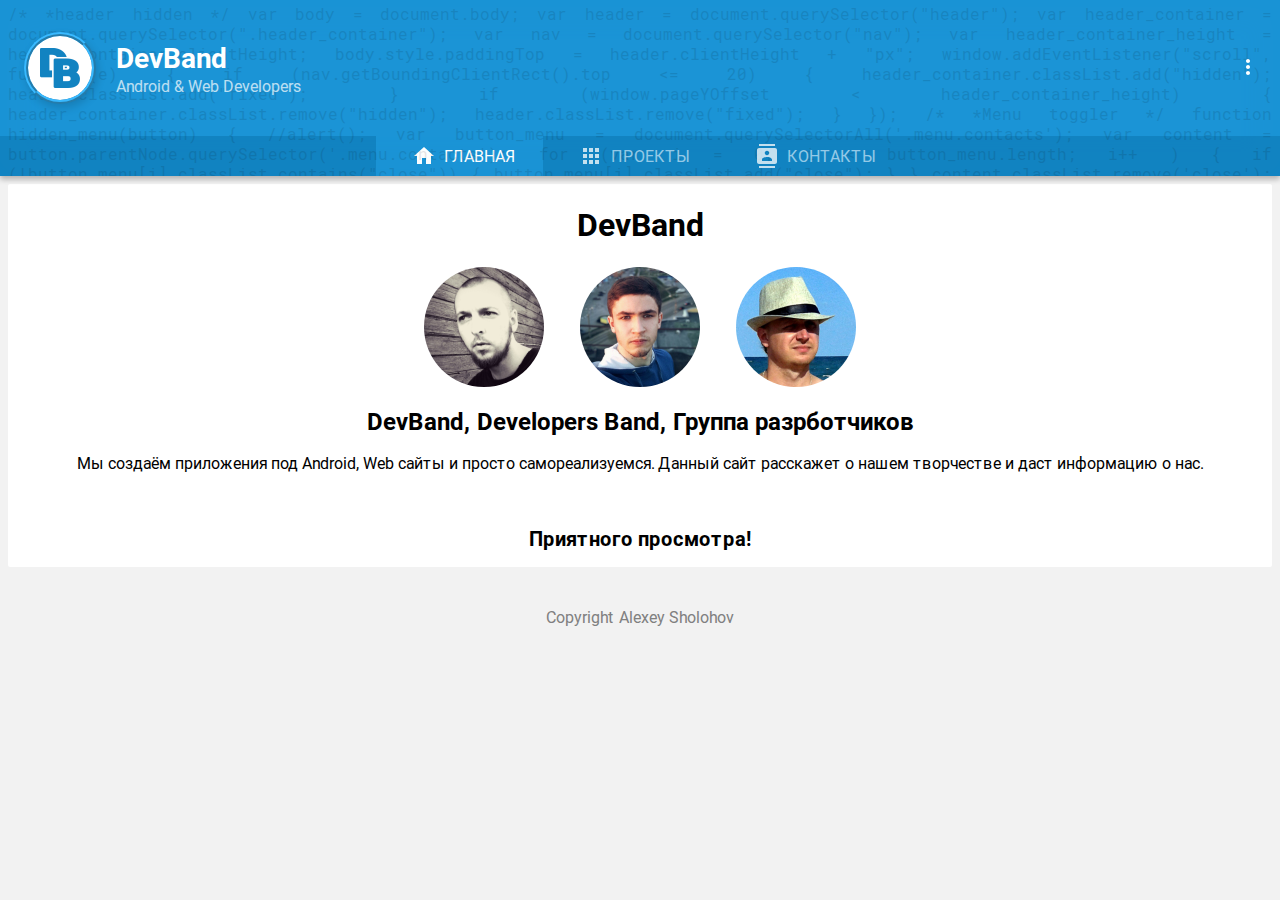
<file: index.html>
<!DOCTYPE html>
<html>
	<head>
		<meta http-equiv="content-type" content="text/html; charset=utf-8">
		<meta name="viewport" content="width=device-width, initial-scale=1, user-scalable=no">
		<meta name="description" content="ForPDA - неофициальный клиент сайта 4pda.ru">
		<meta name="keywords" content="DevBand, Developers Band, android разработчики, web разработчики, ForPDA, неофициальный клиент сайта 4pda.ru">
		<title>DevBand | Главная</title>
		<link href="/styles/styles.css" rel="stylesheet">
		<link rel="stylesheet" type="text/css" href="/fonts/roboto/import.css">
		<script type="text/javascript" src="/js/scripts.js"></script>
		
		<link rel="apple-touch-icon" sizes="57x57" href="/favicon/apple-icon-57x57.png">
		<link rel="apple-touch-icon" sizes="60x60" href="/favicon/apple-icon-60x60.png">
		<link rel="apple-touch-icon" sizes="72x72" href="/favicon/apple-icon-72x72.png">
		<link rel="apple-touch-icon" sizes="76x76" href="/favicon/apple-icon-76x76.png">
		<link rel="apple-touch-icon" sizes="114x114" href="/favicon/apple-icon-114x114.png">
		<link rel="apple-touch-icon" sizes="120x120" href="/favicon/apple-icon-120x120.png">
		<link rel="apple-touch-icon" sizes="144x144" href="/favicon/apple-icon-144x144.png">
		<link rel="apple-touch-icon" sizes="152x152" href="/favicon/apple-icon-152x152.png">
		<link rel="apple-touch-icon" sizes="180x180" href="/favicon/apple-icon-180x180.png">
		<link rel="icon" type="image/png" sizes="192x192"  href="/favicon/android-icon-192x192.png">
		<link rel="icon" type="image/png" sizes="32x32" href="/favicon/favicon-32x32.png">
		<link rel="icon" type="image/png" sizes="96x96" href="/favicon/favicon-96x96.png">
		<link rel="icon" type="image/png" sizes="16x16" href="/favicon/favicon-16x16.png">
		<link rel="manifest" href="/favicon/manifest.json">
		<meta name="msapplication-TileColor" content="#ffffff">
		<meta name="msapplication-TileImage" content="/favicon/ms-icon-144x144.png">
		<meta name="theme-color" content="#ffffff">
	</head>

	<body id="home">
		<header class="header">
			<div class="header_container">
				<div class="logo">
					<a href="index.html">
						<img src="/src/db_logo.png" title="Лого DevBand">
					</a>
				</div>
				<h1>DevBand <span>Android & Web Developers</span></h1>
			  <a class="button" href="#" onclick="lessDevTools();"><img src="/src/more_menu.svg"></a>
			</div>
			<nav>
				<ul>
					<li>
						<a class="home" href="/index.html"><img src="/src/home.svg"><span>Главная</span></a>
					</li>
					<li>
						<a class="projects" href="/projects.html"><img src="/src/apps.svg"><span>Проекты</span></a>
					</li>
					<li>
						<a class="developers" href="/developers.html"><img src="/src/contacts.svg"><span>Контакты</span></a>
					</li>
				</ul>
			</nav>
		</header>
		<main>
			<article>
				<h1 align="center">DevBand</h1>
				<section align="center">
					<div class="ava">
						<a href="src/tainuk.jpg" title="tainuk.jpg">
							<img src="/src/tainuk.jpg" alt="tainuk.jpg">
						</a>
					</div>
					<div class="ava">
						<a href="src/nizamiev.jpg" title="nizamiev.jpg">
							<img src="/src/nizamiev.jpg" alt="nizamiev.jpg">
						</a>
					</div>
					<div class="ava">
						<a href="src/sholohov.jpg" title="sholohov.jpg">
							<img src="src/sholohov.jpg" alt="sholohov.jpg">
						</a>
					</div>
				</section>
				<section align="center">
					<h1>DevBand, Developers Band, Группа разрботчиков</h1>
					<p>Мы создаём приложения под Android, Web сайты и просто самореализуемся. Данный сайт расскажет о нашем творчестве и даст информацию о нас.</p>
					<br>
					<h2>Приятного просмотра!</h2>
				</section>
			</article>
		</main>
		<footer>
			<p>Copyright Alexey Sholohov</p>
		</footer>
	</body>

</html>
</file>
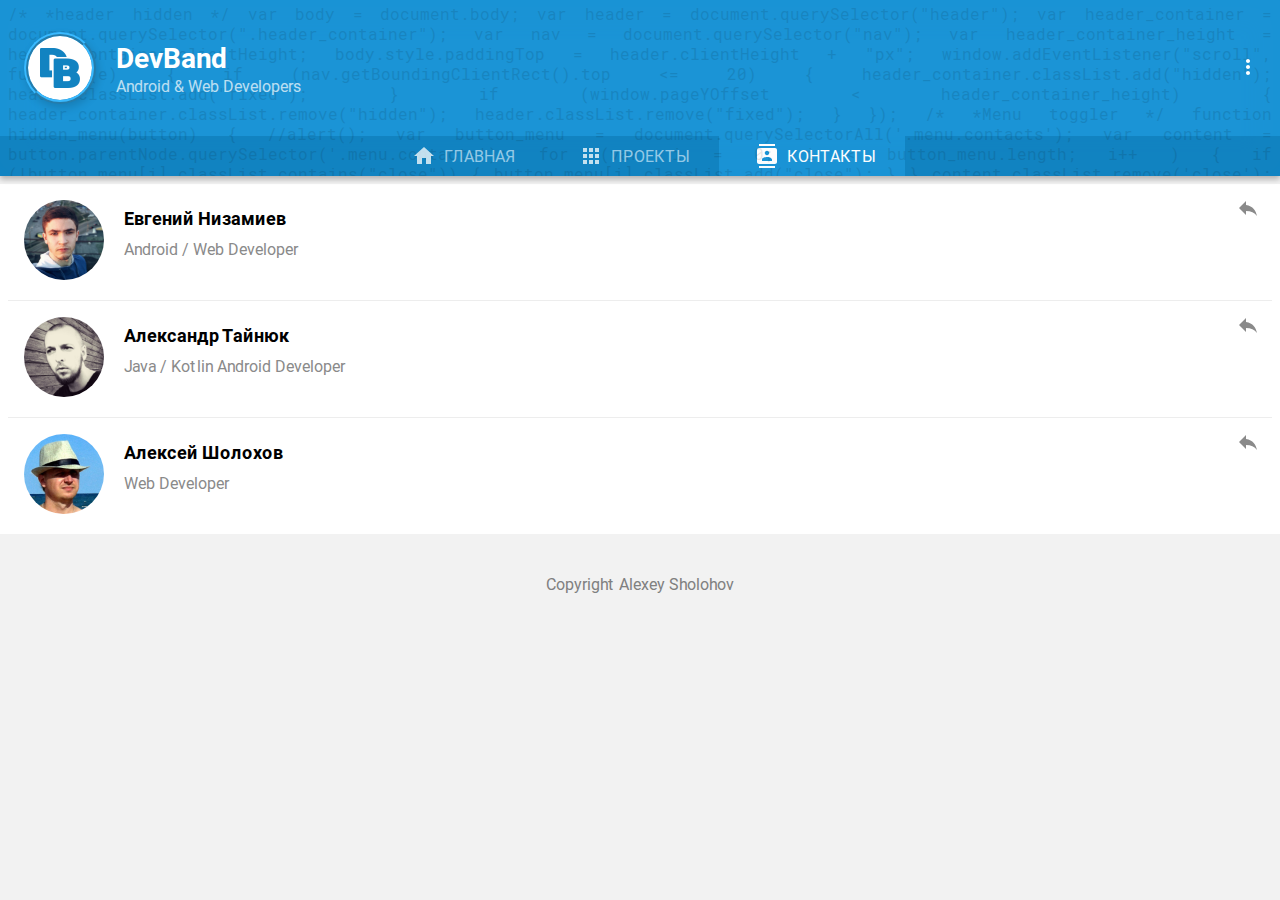
<file: developers.html>
<!DOCTYPE html>
<html>

	<head>
		<meta http-equiv="content-type" content="text/html; charset=utf-8">
		<meta name="viewport" content="width=device-width, initial-scale=1, user-scalable=no">
		<title>DevBand | Контакты</title>
		<link href="/styles/styles.css" rel="stylesheet">
		<link rel="stylesheet" type="text/css" href="/fonts/roboto/import.css">
		<script type="text/javascript" src="/js/scripts.js"></script>

		<link rel="apple-touch-icon" sizes="57x57" href="/favicon/apple-icon-57x57.png">
		<link rel="apple-touch-icon" sizes="60x60" href="/favicon/apple-icon-60x60.png">
		<link rel="apple-touch-icon" sizes="72x72" href="/favicon/apple-icon-72x72.png">
		<link rel="apple-touch-icon" sizes="76x76" href="/favicon/apple-icon-76x76.png">
		<link rel="apple-touch-icon" sizes="114x114" href="/favicon/apple-icon-114x114.png">
		<link rel="apple-touch-icon" sizes="120x120" href="/favicon/apple-icon-120x120.png">
		<link rel="apple-touch-icon" sizes="144x144" href="/favicon/apple-icon-144x144.png">
		<link rel="apple-touch-icon" sizes="152x152" href="/favicon/apple-icon-152x152.png">
		<link rel="apple-touch-icon" sizes="180x180" href="/favicon/apple-icon-180x180.png">
		<link rel="icon" type="image/png" sizes="192x192"  href="/favicon/android-icon-192x192.png">
		<link rel="icon" type="image/png" sizes="32x32" href="/favicon/favicon-32x32.png">
		<link rel="icon" type="image/png" sizes="96x96" href="/favicon/favicon-96x96.png">
		<link rel="icon" type="image/png" sizes="16x16" href="/favicon/favicon-16x16.png">
		<link rel="manifest" href="/favicon/manifest.json">
		<meta name="msapplication-TileColor" content="#ffffff">
		<meta name="msapplication-TileImage" content="/favicon/ms-icon-144x144.png">
		<meta name="theme-color" content="#ffffff">
	</head>

	<body id="developers">
		<header class="header">
			<div class="header_container">
				<div class="logo">
					<a href="index.html">
						<img src="src/db_logo.png" title="Лого DevBand">
					</a>
				</div>
				<h1>DevBand <span>Android & Web Developers</span></h1>
			  <a class="button" href="#"onclick="lessDevTools();"><img src="src/more_menu.svg"></a>
			</div>
			<nav>
				<ul>
					<li>
						<a class="home" href="/index.html"><img src="src/home.svg"><span>Главная</span></a>
					</li>
					<li>
						<a class="projects" href="/projects.html"><img src="src/apps.svg"><span>Проекты</span></a>
					</li>
					<li>
						<a class="developers" href="/developers.html"><img src="src/contacts.svg"><span>Контакты</span></a>
					</li>
				</ul>
			</nav>
		</header>
		
		<main>
			<article>
				<h1>Наша команда</h1>
				<section>
					<div class="ava">
						<a href="src/nizamiev.jpg" title="nizamiev.jpg">
							<img src="src/nizamiev.jpg" alt="nizamiev.jpg">
						</a>
					</div>
					<div class="inf">
						<h2 class="name">Евгений Низамиев</h2>
						<div class="scills">Android / Web Developer</div>
					</div>
					<a class="button" onclick="hidden_menu(this)"><img src="src/reply.svg"></a>
					<ul class="menu contacts close">
						<li><a href="mailto:radiationx@yandex.ru" titile="radiationx@yandex.ru">Я.mail</a></li>
						<li><a href="http://vk.com/radiationx" title="vk/radiationx">vk</a></li>
						<li><a href="http://4pda.ru/forum/index.php?showuser=2556269" title="radiation15">4pda</a></li>
						<li><a href="http://radiationx.ru" title="radiationx.ru">site</a></li>
						<li><a class="purse-number" onclick="copyPurseNumber(this)" href="#" title="410012865124764">Я.Деньги</a></li>
					</ul>
				</section>
				<section>
					<div class="ava">
						<a href="src/tainuk.jpg" title="tainuk.jpg">
							<img src="src/tainuk.jpg" alt="tainuk.jpg">
						</a>
					</div>
					<div class="inf">
						<h2 class="name">Александр Тайнюк</h2>
						<div class="scills">Java / Kotlin Android Developer</div>
					</div>
					<a class="button" onclick="hidden_menu(this)"><img src="src/reply.svg"></a>
					<ul class="menu contacts close">
						<li><a href="mailto:AleksandrTainyuk@gmail.com" title="AleksandrTainyuk@gmail.com">gmail</a></li>
						<!--li><a href="http://vk.com/isanechek" title="vk.com/isanechek">vk</a></li-->
						<li><a href="http://4pda.ru/forum/index.php?showuser=1726458" title="iSanechek">4pda</a></li>
						<li><a href="http://GitHub.com/isanechek" title="isanechek">GitHub</a></li>
						<li><a class="purse-number" onclick="copyPurseNumber(this)" href="#" title="41001844689131">Я.Деньги</a></li>
					</ul>
				</section>
				<section>
					<div class="ava">
						<a href="src/sholohov.jpg" title="sholohov.jpg">
							<img src="src/sholohov.jpg" alt="sholohov.jpg">
						</a>
					</div>
					<div class="inf">
						<h2 class="name">Алексей Шолохов</h2>
						<div class="scills">Web Developer</div>
					</div>
					<a class="button" onclick="hidden_menu(this)"><img src="src/reply.svg"></a>
					<ul class="menu contacts close">
						<li><a href="mailto:asolohov@gmail.com" title="asolohov@gmail.com">gmail</a></li>
						<li><a href="http://vk.com/id4690372" title="vk.com/id4690372">vk</a></li>
						<li><a href="http://4pda.ru/forum/index.php?showuser=96664" title="Морфий">4pda</a></li>
						<li><a href="http://alexsholohov.github.io">site</a></li>
						<li><a class="purse-number" onclick="copyPurseNumber(this)" href="#" title="R343791846131">WebMoney-R</a></li>
						<li><a class="purse-number" onclick="copyPurseNumber(this)" href="#" title="Z349073483817">WebMoney-Z</a></li>
					</ul>
				</section>
			</article>
		</main>
		<footer>
			<p>Copyright Alexey Sholohov</p>
		</footer>
	</body>

</html>
</file>
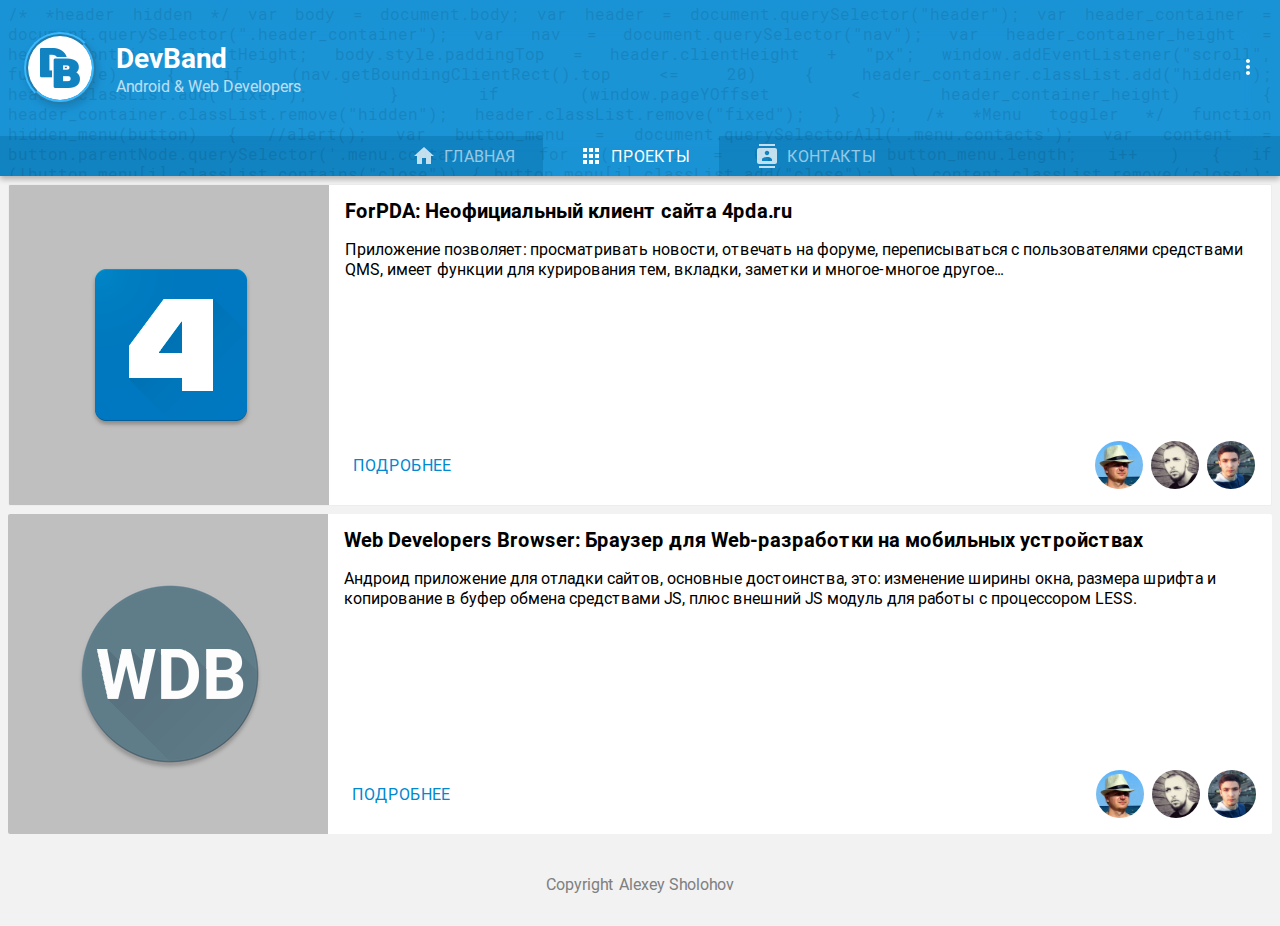
<file: projects.html>
<!DOCTYPE html>
<html>

	<head>
		<meta http-equiv="content-type" content="text/html; charset=utf-8">
		<meta name="viewport" content="width=device-width, initial-scale=1, user-scalable=no">
		<title>DevBand | Проекты</title>
		<link href="/styles/styles.css" rel="stylesheet">
		<link rel="stylesheet" type="text/css" href="/fonts/roboto/import.css">
		<script type="text/javascript" src="/js/scripts.js"></script>

		<link rel="apple-touch-icon" sizes="57x57" href="/favicon/apple-icon-57x57.png">
		<link rel="apple-touch-icon" sizes="60x60" href="/favicon/apple-icon-60x60.png">
		<link rel="apple-touch-icon" sizes="72x72" href="/favicon/apple-icon-72x72.png">
		<link rel="apple-touch-icon" sizes="76x76" href="/favicon/apple-icon-76x76.png">
		<link rel="apple-touch-icon" sizes="114x114" href="/favicon/apple-icon-114x114.png">
		<link rel="apple-touch-icon" sizes="120x120" href="/favicon/apple-icon-120x120.png">
		<link rel="apple-touch-icon" sizes="144x144" href="/favicon/apple-icon-144x144.png">
		<link rel="apple-touch-icon" sizes="152x152" href="/favicon/apple-icon-152x152.png">
		<link rel="apple-touch-icon" sizes="180x180" href="/favicon/apple-icon-180x180.png">
		<link rel="icon" type="image/png" sizes="192x192"  href="/favicon/android-icon-192x192.png">
		<link rel="icon" type="image/png" sizes="32x32" href="/favicon/favicon-32x32.png">
		<link rel="icon" type="image/png" sizes="96x96" href="/favicon/favicon-96x96.png">
		<link rel="icon" type="image/png" sizes="16x16" href="/favicon/favicon-16x16.png">
		<link rel="manifest" href="/favicon/manifest.json">
		<meta name="msapplication-TileColor" content="#ffffff">
		<meta name="msapplication-TileImage" content="/favicon/ms-icon-144x144.png">
		<meta name="theme-color" content="#ffffff">
	</head>

	<body id="projects">
		<header class="header">
			<div class="header_container">
				<div class="logo">
					<a href="index.html">
						<img src="src/db_logo.png" title="Лого DevBand">
					</a>
				</div>
				<h1>DevBand <span>Android & Web Developers</span></h1>
			  <a class="button" href="#"onclick="lessDevTools();"><img src="src/more_menu.svg"></a>
			</div>
			<nav>
				<ul>
					<li>
						<a class="home" href="/index.html"><img src="src/home.svg"><span>Главная</span></a>
					</li>
					<li>
						<a class="projects" href="/projects.html"><img src="src/apps.svg"><span>Проекты</span></a>
					</li>
					<li>
						<a class="developers" href="/developers.html"><img src="src/contacts.svg"><span>Контакты</span></a>
					</li>
				</ul>
			</nav>
		</header>
		<main>
			<article>
				<section class="picture">
					<div class="container">
						<img src="src/forpda_pic.png">
					</div>
				</section>
				<section class="description">
					<h1>ForPDA: Неофициальный клиент сайта 4pda.ru</h1>
					<p>Приложение позволяет: просматривать новости, отвечать на форуме, переписываться с пользователями средствами QMS, имеет функции для курирования тем, вкладки, заметки и многое-многое другое...</p>
					<div class="footer">
						<div class="buttons">
							<a href="projects/forpda/index.html">Подробнее</a>
						</div>
						<div class="members">
							<span class="ava nizamiev">
								<img src="src/nizamiev.jpg" alt="nizamiev.jpg">
							</span>
							<span class="ava tainuk">
								<img src="src/tainuk.jpg" alt="tainuk.jpg">
							</span>
							<span class="ava sholohov">
								<img src="src/sholohov.jpg" alt="sholohov.jpg">
							</span>
						</div>
					</div>
				</section>
			</article>
			<article>
				<section class="picture">
					<div class="container">
						<img src="src/wdb_pic.png">
					</div>
				</section>
				<section class="description">
					<h1>Web Developers Browser: Браузер для Web-разработки на мобильных устройствах</h1>
					<p>Андроид приложение для отладки сайтов, основные достоинства, это: изменение ширины окна, размера шрифта и копирование в буфер обмена средствами JS, плюс внешний JS модуль для работы с процессором LESS.</p>
					<div class="footer">
						<div class="buttons">
							<a href="#">Подробнее</a>
						</div>
						<div class="members">
							<span class="ava nizamiev">
								<img src="src/nizamiev.jpg" alt="nizamiev.jpg">
							</span>
							<span class="ava tainuk">
								<img src="src/tainuk.jpg" alt="tainuk.jpg">
							</span>
							<span class="ava sholohov">
								<img src="src/sholohov.jpg" alt="sholohov.jpg">
							</span>
						</div>
					</div>
				</section>
			</article>
		</main>
		
		<footer>
			<p>Copyright Alexey Sholohov</p>
		</footer>
	</body>

</html>
</file>
<file: styles/styles.css>
html {
  margin: 0;
  padding: 0;
  font-size: 100%;
}
body {
  display: block;
  margin: 0;
  padding: 0;
  padding-top: 11rem ;
  font-family: 'Roboto';
  font-size: 1rem;
  line-height: 1.25;
  background-color: #f2f2f2;
}
@media screen and (max-width: 40rem) {
  body {
    padding-top: 9rem ;
  }
}
/*
 *
 *    PROGRESSBAR 
 *
*/
body .progressbar {
  display: none;
  z-index: 99999;
  position: fixed;
  top: 50%;
  width: 100%;
  text-align: center;
  background: #f2f2f2;
}
body .progressbar span:before {
  content: 'Loading...';
  display: inline-block;
  margin-top: -0.75rem;
  font-size: 1.5rem;
  color: #808080;
}
body.load .progressbar {
  display: block;
}
body.load header,
body.load main,
body.load footer,
body.load .comments,
body.load #disqus_thread {
  display: none !important;
}
/*
 *
 *    HEADER
 *
*/
header {
  position: absolute;
  top: 0;
  right: 0;
  left: 0;
  display: block;
  width: 100%;
  overflow: hidden;
  margin: 0;
  color: white;
  background: #1b94d6;
  z-index: 998;
  box-sizing: border-box;
  -webkit-box-shadow: 0 3px 6px rgba(0, 0, 0, 0.1), 0 3px 6px rgba(0, 0, 0, 0.2);
  -moz-box-shadow: 0 3px 6px rgba(0, 0, 0, 0.1), 0 3px 6px rgba(0, 0, 0, 0.2);
  -ms-box-shadow: 0 3px 6px rgba(0, 0, 0, 0.1), 0 3px 6px rgba(0, 0, 0, 0.2);
  -o-box-sh8adow: 0 3px 6px rgba(0, 0, 0, 0.1), 0 3px 6px rgba(0, 0, 0, 0.2);
  box-shadow: 0 3px 6px rgba(0, 0, 0, 0.1), 0 3px 6px rgba(0, 0, 0, 0.2);
}
header:before {
  content: "/*  *header hidden  */  var body = document.body; var header = document.querySelector(\"header\"); var header_container = document.querySelector(\".header_container\"); var nav = document.querySelector(\"nav\"); var header_container_height = header_container.clientHeight;   body.style.paddingTop = header.clientHeight + \"px\"; window.addEventListener(\"scroll\", function(e) { if (nav.getBoundingClientRect().top <= 20) { header_container.classList.add(\"hidden\"); header.classList.add(\"fixed\"); } if (window.pageYOffset < header_container_height) { header_container.classList.remove(\"hidden\"); header.classList.remove(\"fixed\"); } });  /*  *Menu toggler  */  function hidden_menu(button) { //alert(); var button_menu = document.querySelectorAll('.menu.contacts'); var content = button.parentNode.querySelector('.menu.contacts'); for (var i = 0; i < button_menu.length; i++ ) { if (!button_menu[i].classList.contains(\"close\")) { button_menu[i].classList.add(\"close\"); } } content.classList.remove('close'); }  /*  *Gallery  */   var gallery = document.querySelector('.gallery > div');  var massPic = [ 'light.png', 'dark.png', 'black.png', 'material_light.png', 'material_dark.png', 'material_black.png', 'white_old.png' ];  for (var i = 0; i < massPic.length; i++) { var pic = massPic[i]; var a = document.createElement('a'); var img = document.createElement('img'); a.href = 'src/' + pic; img.src = 'src/mini-' + pic; img.alt = pic; a.appendChild(img); gallery.appendChild(a);  }  gallery.addEventListener('click', function() { //alert(event.target.parentNode.innerHTML);  }); ";
  font-family: 'roboto mono';
  display: block;
  position: absolute;
  top: 0;
  right: 0;
  bottom: 0;
  width: 100%;
  height: 100%;
  pointer-events: none;
  opacity: 0.1;
  padding: 0.25rem 0.5rem;
  box-sizing: border-box;
  text-align: justify;
  font-size: 1rem;
  color: black;
  -webkit-box-shadow: inset 0 0 2rem #0288d1;
}
header.fixed {
  position: fixed;
}
header .header_container {
  position: relative;
  max-width: 80rem;
  box-sizing: border-box;
  margin: 0 auto;
  padding: 2rem 1.5rem;
  white-space: nowrap;
  -webkit-transition: 0.3s ease-out;
  -moz-transition: 0.3s ease-out;
  -ms-transition: 0.3s ease-out;
  -o-transition: 0.3s ease-out;
  transition: 0.3s ease-out;
}
@media screen and (max-width: 40rem) {
  header .header_container {
    padding: 1rem;
  }
}
header .header_container.hidden {
  display: none;
}
header .header_container .logo {
  display: inline-block;
  vertical-align: middle;
  -webkit-border-radius: 100%;
  -moz-border-radius: 100%;
  -ms-border-radius: 100%;
  -o-border-radius: 100%;
  border-radius: 100%;
  border: 0.25rem ridge #38b9ff;
  background: white;
  -webkit-box-shadow: 0.125rem 0.25rem 0.5rem rgba(0, 0, 0, 0.15);
  -moz-box-shadow: 0.125rem 0.25rem 0.5rem rgba(0, 0, 0, 0.15);
  -ms-box-shadow: 0.125rem 0.25rem 0.5rem rgba(0, 0, 0, 0.15);
  -o-box-shadow: 0.125rem 0.25rem 0.5rem rgba(0, 0, 0, 0.15);
  box-shadow: 0.125rem 0.25rem 0.5rem rgba(0, 0, 0, 0.15);
}
header .header_container .logo a {
  display: block;
  padding: 0.75rem;
}
header .header_container .logo a img {
  display: block;
  width: auto;
  height: 2.5rem;
}
header .header_container h1 {
  display: inline-block;
  margin: 0 1rem;
  font-size: 1.75rem;
  vertical-align: middle;
}
@media screen and (max-width: 40rem) {
  header .header_container h1 {
    margin: 0 0.75rem;
  }
}
@media screen and (max-width: 20rem) {
  header .header_container h1 {
    margin: 0 0.5rem;
  }
}
header .header_container h1 span {
  display: block;
  font-weight: normal;
  font-size: 1rem;
  opacity: 0.7;
}
header .header_container .button {
  position: absolute;
  top: 50%;
  right: 0.5rem;
  margin-top: -1.5rem;
  height: 3rem;
  line-height: 3rem;
  width: 3rem;
  text-align: center;
}
@media (max-width: 40rem) {
  header .header_container .button {
    text-align: right;
  }
}
header .header_container .button img {
  display: block;
  margin: auto;
  position: relative;
  width: 1.5rem;
  height: 1.5rem;
  bottom: -0.6875rem;
}
header nav {
  margin: 0;
  overflow-x: auto;
  box-sizing: border-box;
  white-space: nowrap;
  color: white;
  background: #1283c1;
}
header nav ul {
  display: block;
  padding: 0;
  margin: 0;
  text-align: center;
}
header nav ul li {
  display: inline-block;
  margin: 0 -0.125rem;
  list-style-type: none;
  opacity: 0.75;
}
@media screen and (max-width: 40rem) {
  header nav ul li {
    width: 33.33333333%;
  }
  header nav ul li a span {
    display: none;
  }
}
header nav ul li a {
  display: block;
  padding: 0.5rem 1.75rem;
  text-decoration: none;
  text-transform: uppercase;
}
header nav ul li a img {
  margin: 0 0.5rem;
  width: 1.5rem;
  height: 1.5rem;
  vertical-align: middle;
}
header nav ul li a span {
  vertical-align: middle;
  color: #c0e1f4;
}
header nav ul li.active {
  opacity: 1;
  background: #1b94d6;
}
header nav ul li.active a img {
  opacity: 1;
}
header nav ul li.active a span {
  color: #ffffff;
}
header nav .button {
  display: inline-block;
  vertical-align: middle;
  margin: 0;
  padding: 0;
  background: inherit;
}
header nav .button a {
  display: inline-block;
  padding: 1rem 1.25rem;
  margin-bottom: -0.25rem;
}
header nav .button a img {
  display: block;
  margin: 0 auto;
  width: 1.5rem;
  height: 1.5rem;
}
header nav .title {
  display: inline-block;
  vertical-align: middle;
  margin: 0;
  font-weight: bold;
}
/*
 *
 *    MAIN (Content)
 *
*/
main {
  display: block;
  z-index: 98;
  margin: 0;
}
main article,
main section,
main footer {
  display: block;
  font-size: 1rem;
  margin: 0;
  padding: 0;
}
/* Home Page */
#home main {
  display: block;
  max-width: 80rem;
  margin: 0 auto;
}
#home main article {
  overflow: hidden;
  margin: 0.5rem;
  padding: 0 1rem;
  -webkit-border-radius: 0.125rem;
  -moz-border-radius: 0.125rem;
  -ms-border-radius: 0.125rem;
  -o-border-radius: 0.125rem;
  border-radius: 0.125rem;
  background: white;
}
#home main article > h1 {
  font-size: 2rem;
}
#home main article > h2 {
  font-size: 1.5rem;
}
#home main article section > h1 {
  font-size: 1.5rem;
}
#home main article section > h2 {
  font-size: 1.25rem;
}
#home main article section p {
  font-size: 1rem;
  font-weight: normal;
}
#home main article section .ava {
  display: inline-block;
  margin: 0 1rem;
}
#home main article section .ava a {
  dispaly: inline-block;
}
#home main article section .ava a img {
  display: block;
  height: 7.5rem;
  width: 7.5rem;
  max-height: 100%;
  max-width: 100%;
  overflow: hidden;
  border-radius: 100%;
}
#home main .gallery {
  display: none;
  overflow-x: auto;
  text-align: center;
}
#home main .gallery > div {
  white-space: nowrap;
}
#home main .gallery > div a {
  display: inline-block;
  margin: 0;
}
#home main .gallery > div a img {
  display: block;
  max-height: 15rem;
}
/* Projects Page */
#projects main {
  margin: auto;
  padding: 0;
  overflow: hidden;
  max-width: 80rem;
}
#projects main article,
#full_description main article {
  position: relative;
  overflow: hidden;
  min-height: 20rem;
  margin: 0.5rem;
  -webkit-border-radius: 0.125rem;
  -moz-border-radius: 0.125rem;
  -ms-border-radius: 0.125rem;
  -o-border-radius: 0.125rem;
  border-radius: 0.125rem;
  background-color: white;
  border: 1px solid #ededed;
}
#projects main article:last-child,
#full_description main article:last-child {
  border: none;
}
#projects main article .picture,
#full_description main article .picture {
  position: relative;
  float: left;
  width: 20rem;
  height: 20rem;
  overflow: hidden;
  margin: 0 1rem 0 0;
  text-align: center;
  background: #bfbfbf;
}
#projects main article .picture:before,
#full_description main article .picture:before {
  content: '';
  display: inline-block;
  height: 100%;
  vertical-align: middle;
}
#projects main article .picture .container,
#full_description main article .picture .container {
  display: inline-block;
  vertical-align: middle;
}
#projects main article .picture .container img,
#full_description main article .picture .container img {
  display: block;
  margin: auto;
  max-width: 100%;
  max-height: 100%;
}
@media screen and (max-width: 40rem) {
  #projects main article .picture,
  #full_description main article .picture {
    float: none;
    margin: 0;
    width: auto;
    height: 15rem;
  }
}
#projects main article .description,
#full_description main article .description {
  margin: 0 1rem 5rem;
  padding: 0;
}
#projects main article .description > h1,
#full_description main article .description > h1 {
  font-size: 1.25rem;
}
#projects main article .description > p,
#full_description main article .description > p {
  position: relative;
  max-height: 6.25rem;
  overflow: hidden;
}
#projects main article .description > p:after,
#full_description main article .description > p:after {
  content: '';
  display: inline-block;
  position: absolute;
  bottom: 0;
  right: 0;
  width: 5rem;
  height: 1rem;
  background: -webkit-linear-gradient(left, transparent 0%, white 50%);
}
#projects main article .description .footer,
#full_description main article .description .footer {
  display: block;
  position: absolute;
  bottom: 0;
  left: 20rem;
  right: 0;
  box-sizing: border-box;
  padding: 0 1rem;
  margin: 0 0 1rem;
}
#projects main article .description .footer .buttons,
#full_description main article .description .footer .buttons {
  float: left;
  width: 3rem;
  line-height: 3rem;
}
#projects main article .description .footer .buttons a,
#full_description main article .description .footer .buttons a {
  display: inline-block;
  padding: 0 0.5rem;
  text-decoration: none;
  text-transform: uppercase;
  color: #0288d1;
}
#projects main article .description .footer .members .ava,
#full_description main article .description .footer .members .ava {
  float: right;
  margin: 0 0 0 0.5rem;
}
#projects main article .description .footer .members .ava img,
#full_description main article .description .footer .members .ava img {
  display: block;
  margin: auto;
  height: 3rem;
  width: 3rem;
  max-height: 100%;
  max-width: 100%;
  overflow: hidden;
  border-radius: 100%;
}
@media screen and (max-width: 40rem) {
  #projects main article .description,
  #full_description main article .description {
    margin-bottom: 0;
  }
  #projects main article .description > p,
  #full_description main article .description > p {
    max-height: auto;
  }
  #projects main article .description .footer,
  #full_description main article .description .footer {
    position: relative;
    left: 0;
    overflow: hidden;
    padding: 0;
  }
}
/* Developers Page */
#developers article {
  margin: 0.5rem auto;
  padding: 0;
  max-width: 80rem;
  background-color: white;
}
#developers article > h1 {
  display: none;
}
#developers article section {
  display: block;
  position: relative;
  overflow: hidden;
  margin: 0 0.5rem;
  padding: 1rem;
  border-bottom: 1px solid #ededed;
}
#developers article section:last-child {
  border: none;
}
#developers article section .ava {
  float: left;
  margin: 0 1.25rem 0 0;
}
@media screen and (max-width: 20rem) {
  #developers article section .ava {
    display: block;
    text-align: center;
    float: none;
    margin: 0 auto 0.075rem;
  }
}
#developers article section .ava a {
  display: inline-block;
}
#developers article section .ava a img {
  display: block;
  height: 5rem;
  width: 5rem;
  max-height: 100%;
  max-width: 100%;
  overflow: hidden;
  border-radius: 100%;
}
@media screen and (max-width: 20rem) {
  #developers article section .ava a img {
    height: 7.5rem;
    width: 7.5rem;
  }
}
#developers article section .inf {
  text-align: left;
}
@media screen and (max-width: 20rem) {
  #developers article section .inf {
    text-align: center;
  }
}
#developers article section .inf .name {
  margin: 0.5rem 0;
  font-size: 1.125rem;
}
#developers article section .inf .scills {
  margin: 0.5rem 0;
  color: #8a8a8a;
}
#developers article section .button {
  position: absolute;
  right: 0.5rem;
  top: 0.5rem;
  padding: 0.25rem;
  cursor: pointer;
}
#developers article section .button img[src*="menu.svg"] {
  display: block;
  margin: auto;
  width: 1.5rem;
  height: 1.5rem;
}
#developers article section .menu.contacts {
  display: block;
  position: absolute;
  top: 0;
  bottom: 0;
  left: 0;
  right: 3rem;
  opacity: 0.95;
  margin: 0;
  padding: 1rem 0;
  text-align: center;
  border-radius: 0;
  -webkit-transition: 0.5s ease-out;
  -moz-transition: 0.5s ease-out;
  -ms-transition: 0.5s ease-out;
  -o-transition: 0.5s ease-out;
  transition: 0.5s ease-out;
  -webkit-transform: translate(0);
  -moz-transform: translate(0);
  -ms-transform: translate(0);
  -o-transform: translate(0);
  transform: translate(0);
  background: white;
}
#developers article section .menu.contacts.close {
  opacity: 0;
  -webkit-transform: translate(150%, -50%);
  -moz-transform: translate(150%, -50%);
  -ms-transform: translate(150%, -50%);
  -o-transform: translate(150%, -50%);
  transform: translate(150%, -50%);
  border-radius: 100%;
}
@media screen and (max-width: 20rem) {
  #developers article section .menu.contacts {
    text-align: center;
    overflow-x: visible;
  }
}
#developers article section .menu.contacts li {
  display: inline-block;
  position: relativve;
  list-style-type: none;
}
#developers article section .menu.contacts li a {
  margin-bottom: 0.0625rem;
  display: block;
  padding: 0.25rem 1rem;
  font-weight: bold;
  text-decoration: none;
  text-transform: uppercase;
  color: #1782bc !important;
}
/*
 *		Full description
 */
#full_description nav {
  text-align: left;
}
#full_description nav > div {
  margin: auto;
  max-width: 80rem;
}
#full_description main {
  margin: auto;
  padding: 0;
  overflow: hidden;
  max-width: 80rem;
}
#full_description main article {
  min-height: auto;
}
/*
*
*		Gallery
*
*/
.gallery {
  display: block;
  overflow-x: auto;
  white-space: nowrap;
}
.gallery a {
  display: inline-block;
}
.gallery a img {
  display: block;
  margin: auto;
  max-height: 20rem;
  max-width: 100vw;
}
.full-view {
  z-index: 999;
  position: fixed;
  display: block;
  left: 0;
  top: 0;
  width: 100%;
  height: 100vh;
  background-color: rgba(0, 0, 0, 0.75);
}
.full-view.close {
  display: none;
}
.full-view .view {
  display: block;
  margin: auto;
}
.full-view .view img {
  display: block;
  margin: auto;
  max-width: 100vw;
  max-height: 100vh;
}
.full-view .next,
.full-view .prev {
  display: inline-block;
  position: absolute;
  width: 15rem;
  max-width: 30%;
  top: 0;
  bottom: 2rem;
  background: rgba(255, 0, 0, 0.1);
}
.full-view .next {
  right: 0;
}
.full-view .buttons {
  display: block;
  position: absolute;
  left: 0;
  bottom: 0;
  width: 100%;
  height: 2rem;
  background-color: rgba(0, 0, 0, 0.25);
}
.full-view .buttons .btn {
  display: block;
  width: 100%;
  height: 2rem;
  padding: 0.25rem;
}
.full-view .buttons .btn img {
  display: block;
  margin: auto;
  width: 1.5rem;
  height: 1.5rem;
}
.full-view .buttons .btn.close {
  float: left;
}
/*
 *
 *		FOOTER
 *
*/
footer {
  overflow: hidden;
  padding: 2rem;
  text-align: center;
  color: grey;
}
footer p {
  padding: 0;
  margin: 0;
}
/*
* Сообщение о работе на сайте
*/
.dev_message {
  width: 35rem;
  max-width: 90%;
  margin: auto;
  overflow: hidden;
  text-align: center;
  box-sizing: border-box;
  border-radius: 0.125rem;
  background-color: white;
  -webkit-box-shadow: 0 10px 20px rgba(0, 0, 0, 0.2), 0 6px 6px rgba(0, 0, 0, 0.2);
  -moz-box-shadow: 0 10px 20px rgba(0, 0, 0, 0.2), 0 6px 6px rgba(0, 0, 0, 0.2);
  -ms-box-shadow: 0 10px 20px rgba(0, 0, 0, 0.2), 0 6px 6px rgba(0, 0, 0, 0.2);
  -o-box-sh8adow: 0 10px 20px rgba(0, 0, 0, 0.2), 0 6px 6px rgba(0, 0, 0, 0.2);
  box-shadow: 0 10px 20px rgba(0, 0, 0, 0.2), 0 6px 6px rgba(0, 0, 0, 0.2);
}
.dev_message > h1 {
  margin: 1.5rem;
}
.dev_message > div {
  margin: 1.5rem;
  color: grey;
}
/*
 *		Comments by Disqus
 */
.comments {
  display: block;
  margin: auto;
  max-width: 80rem;
}
.comments .title {
  text-align: center;
  color: grey;
}
.comments .title h2 {
  margin: 1rem;
}
.comments .title a[href="#disqus_thread"] {
  margin: 1rem;
  text-decoration: none;
  color: black;
}
.comments #disqus_thread {
  margin: 1rem 0.5rem;
  padding: 1rem;
  background: white;
}
.comments #disqus_thread a {
  color: #0288d1;
}
.comments #disqus_thread .show_comment {
  text-align: center;
}
.comments #disqus_thread .show_comment.hide {
  display: none;
}
.comments #disqus_thread .show_comment span {
  text-transform: uppercase;
  font-weight: bold;
  color: #0288d1;
}
</file>
<file: fonts/roboto/import.css>
@font-face {
	font-family: 'Roboto';
	src: url('Roboto-Regular.ttf');
	font-style: normal;
	font-weight: normal;
}
@font-face {
	font-family: 'Roboto';
	src: url('Roboto-Italic.ttf');
	font-style: italic;
	font-weight: normal;
}
@font-face {
	font-family: 'Roboto';
	src: url('Roboto-BoldItalic.ttf');
	font-style: italic;
	font-weight: bold;
}
@font-face {
	font-family: 'Roboto';
	src: url('Roboto-Bold.ttf');
	font-style: normal;
	font-weight: bold;
}

@font-face {
	font-family: 'Roboto Mono';
	src: url('RobotoMono-Regular.ttf');
	font-style: normal;
	font-weight: normal;
}
</file>
